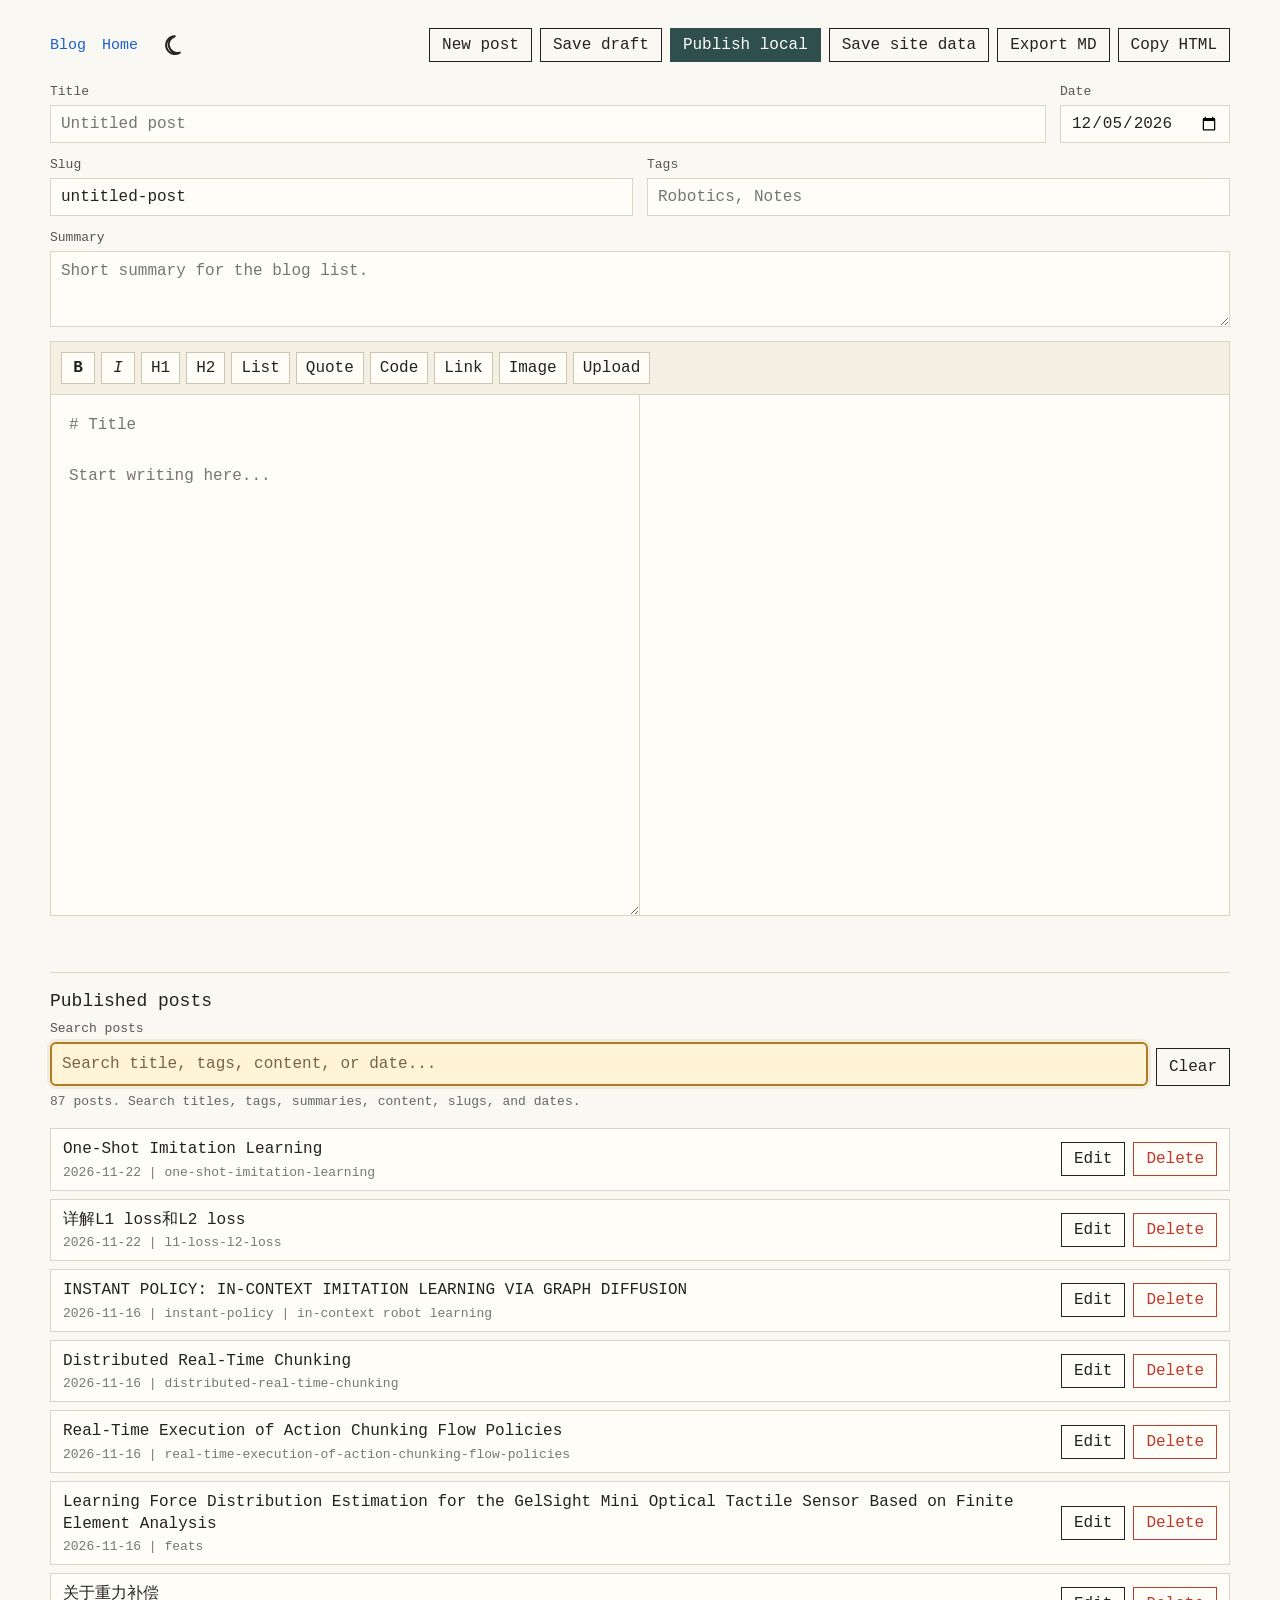
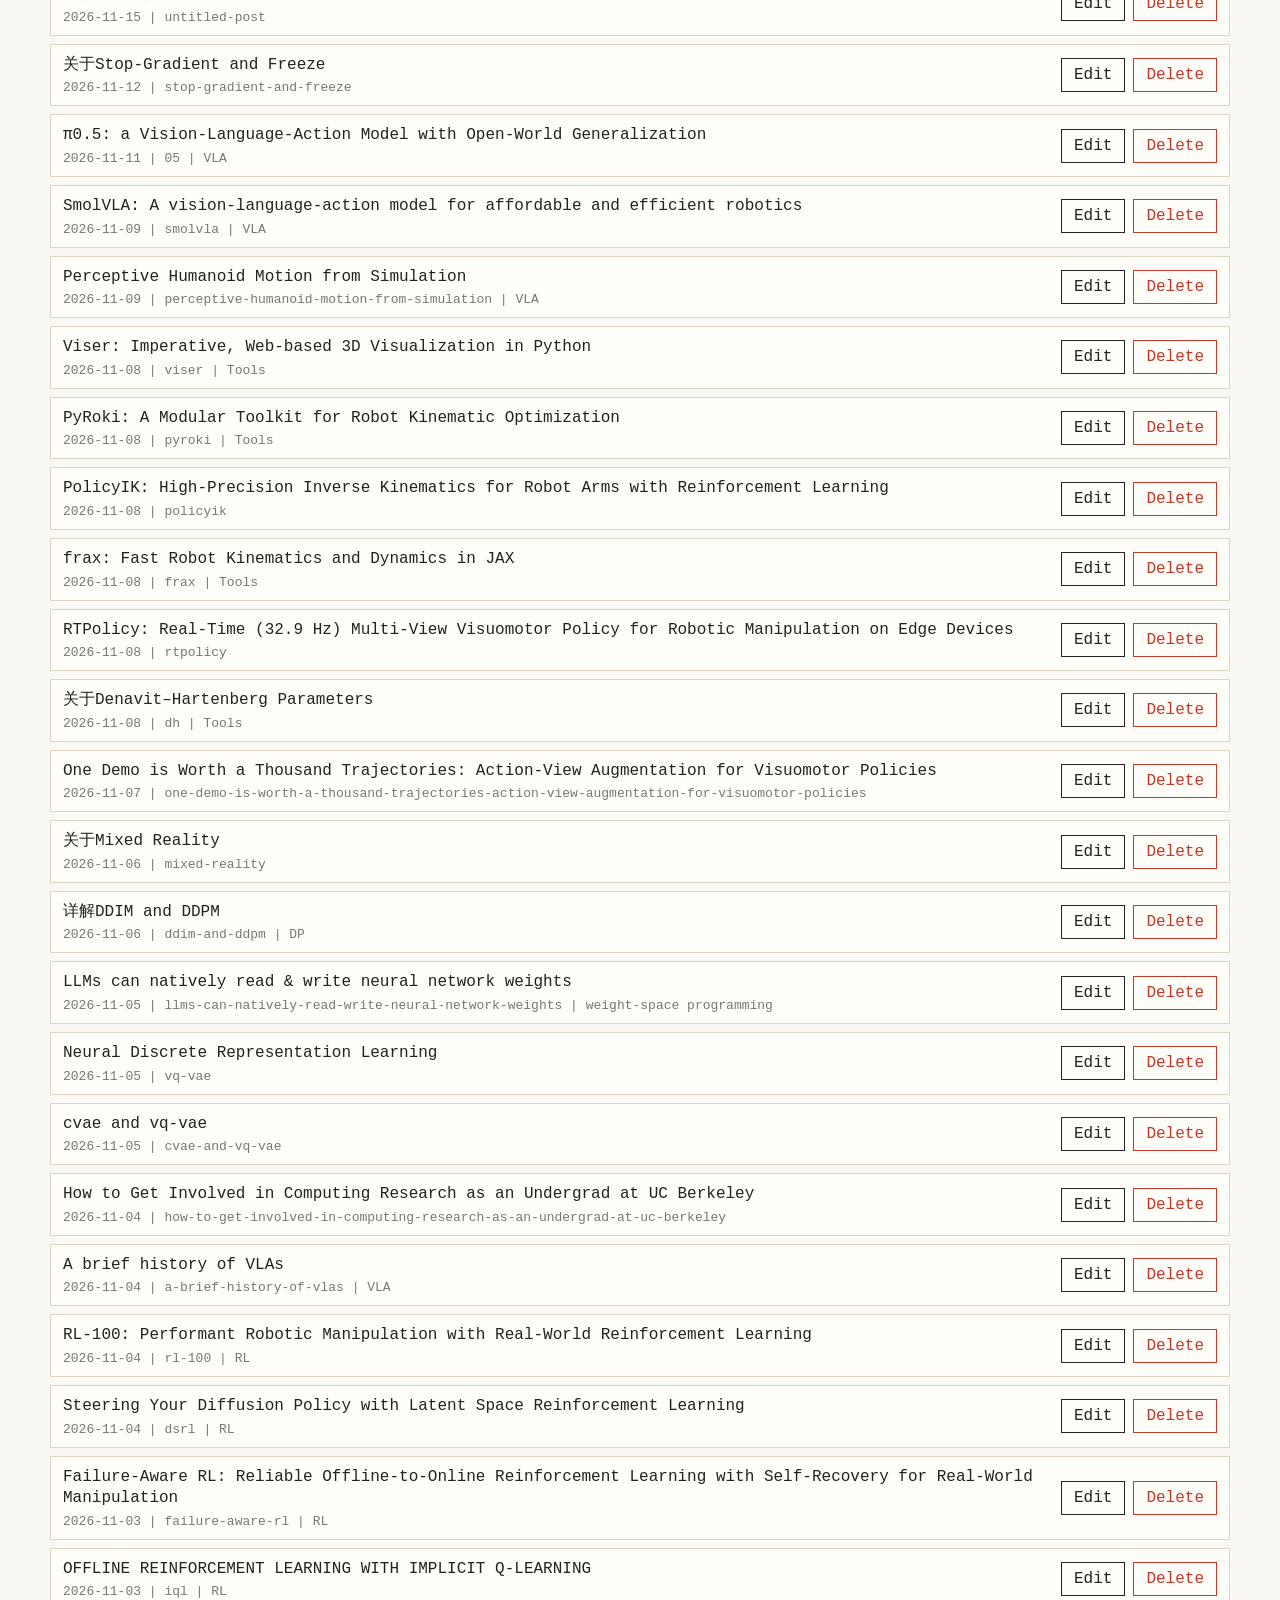
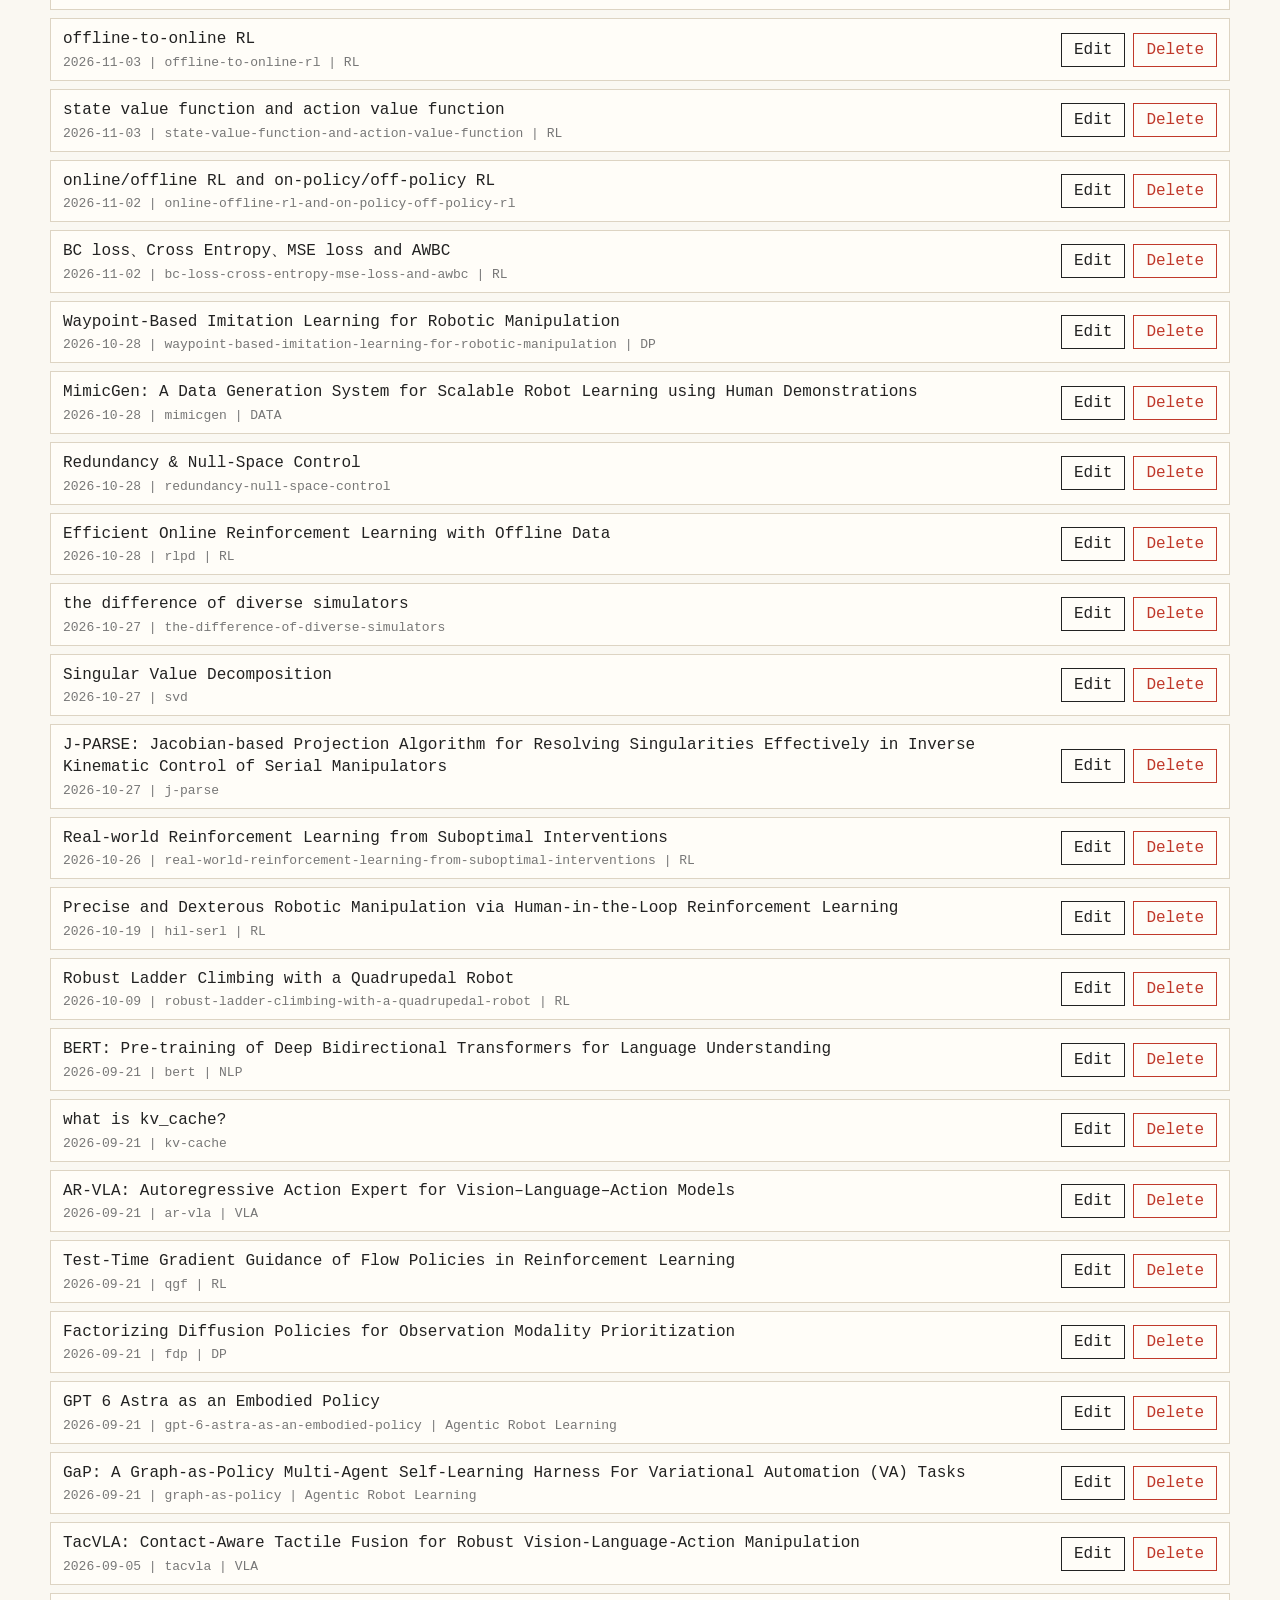
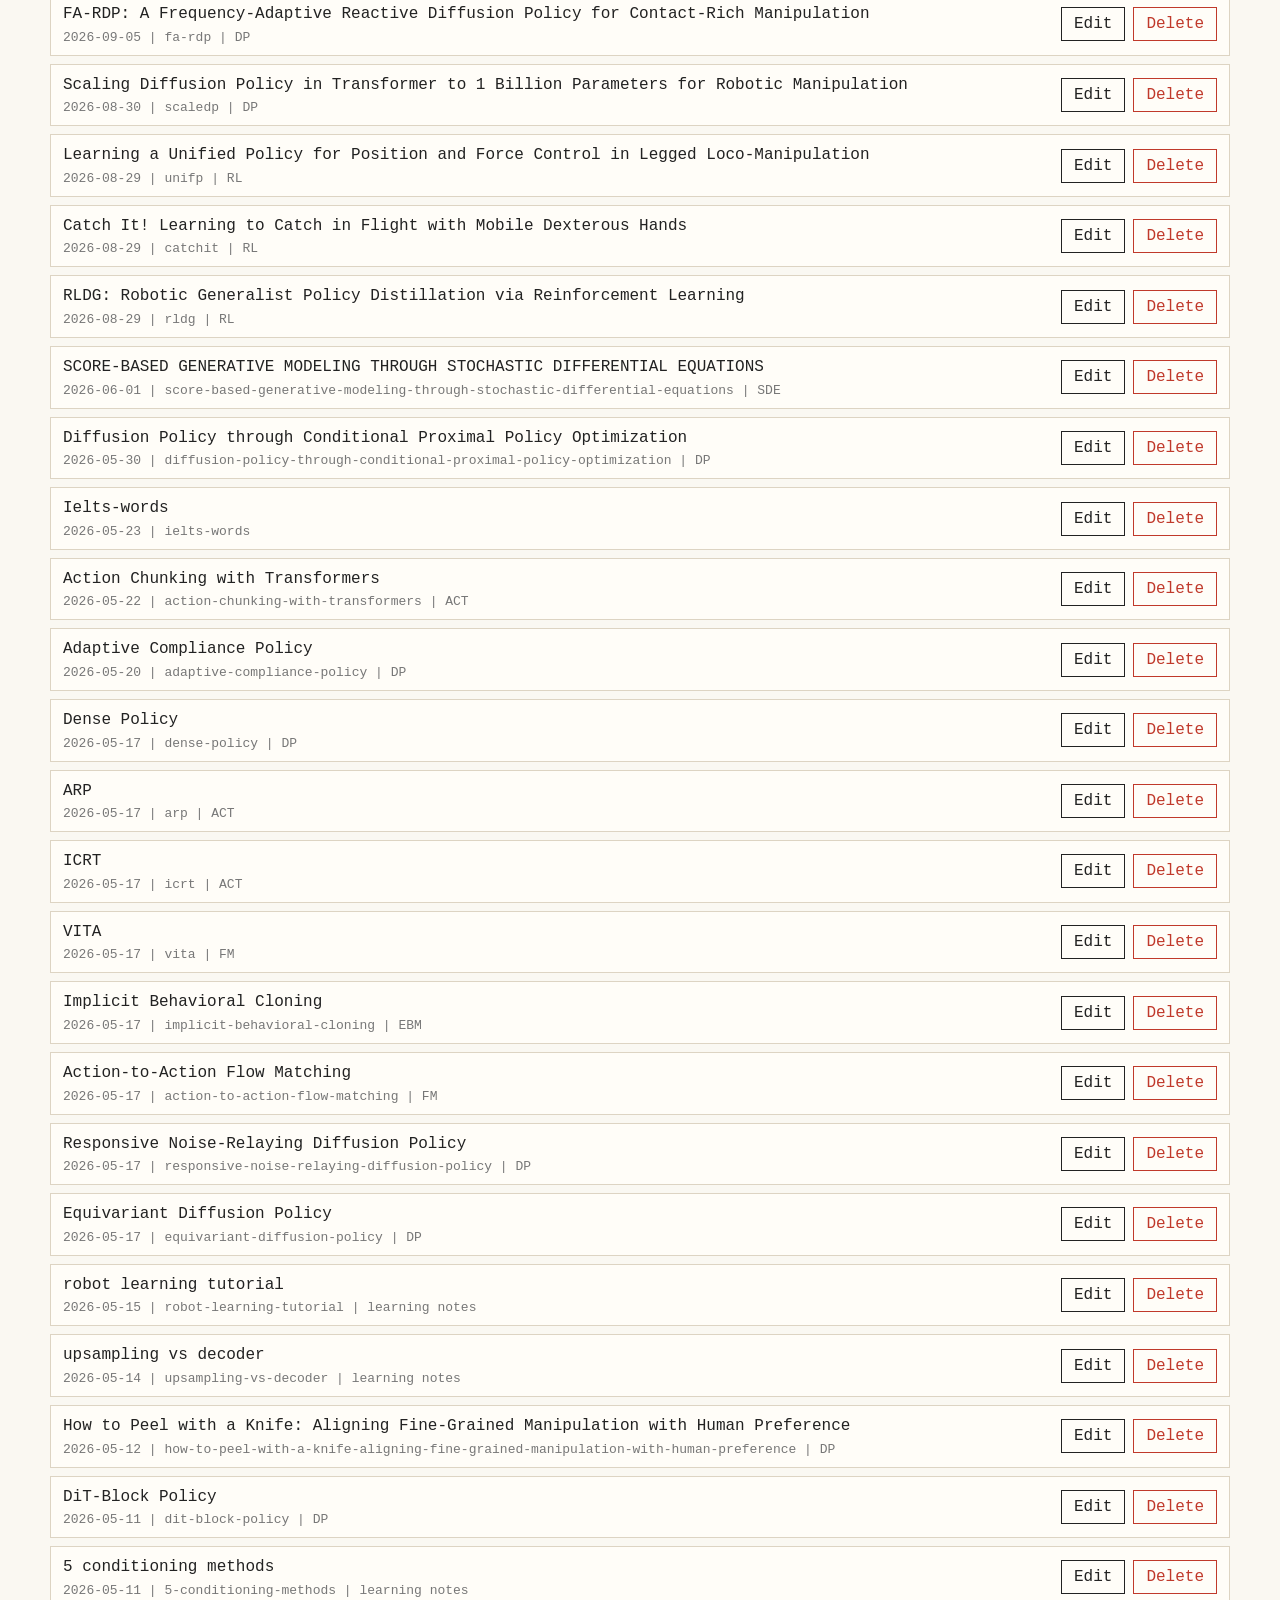
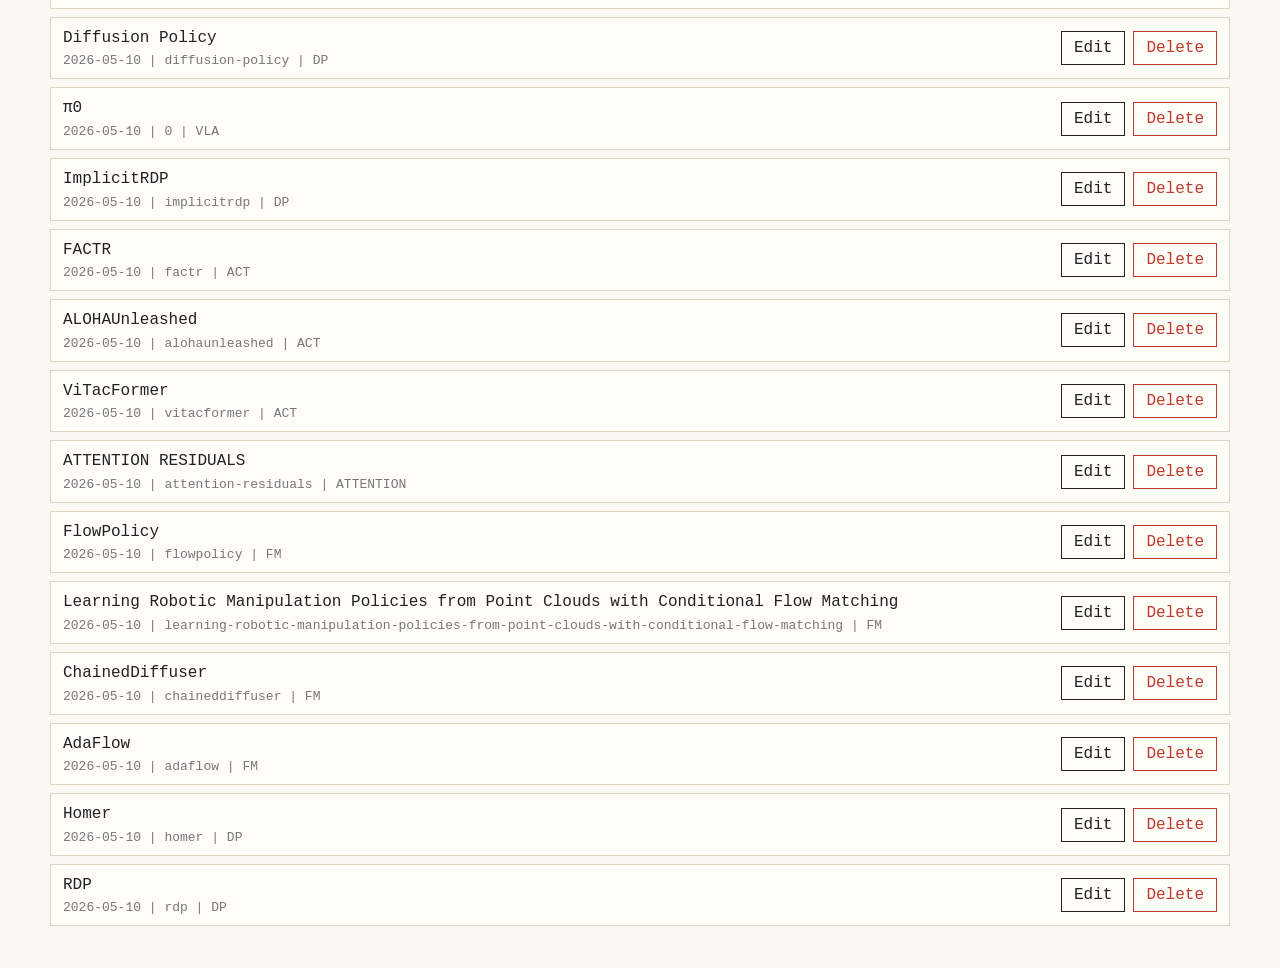
<file: blog-editor.html>
<!DOCTYPE html>
<html lang="en">
<head>
<meta charset="UTF-8">
<meta name="viewport" content="width=device-width, initial-scale=1.0">
<title>Hency | Blog Editor</title>
<script>
(() => {
    const storedTheme = localStorage.getItem('theme-preference');
    const prefersDark = window.matchMedia('(prefers-color-scheme: dark)').matches;
    const theme = storedTheme || (prefersDark ? 'dark' : 'light');
    document.documentElement.dataset.theme = theme;
})();
</script>
<style>
    html {
        color-scheme: light;
    }

    html[data-theme="dark"] {
        color-scheme: dark;
    }

    body {
        margin: 0;
        font-family: "Courier New", monospace;
        background: #faf8f2;
        color: #222;
    }

    a {
        color: #1a5fd0;
        text-decoration: none;
    }

    a:hover {
        text-decoration: underline;
    }

    button,
    input,
    textarea {
        font: inherit;
    }

    .page {
        width: min(1180px, calc(100% - 32px));
        margin: 0 auto;
        padding: 28px 0 42px;
    }

    .topbar {
        display: flex;
        flex-wrap: wrap;
        align-items: center;
        justify-content: space-between;
        gap: 16px;
        margin-bottom: 22px;
    }

    .nav {
        display: flex;
        flex-wrap: wrap;
        align-items: center;
        gap: 16px;
        font-size: 15px;
    }

    .theme-toggle {
        display: inline-flex;
        align-items: center;
        justify-content: center;
        width: 34px;
        height: 34px;
        margin: 0;
        padding: 0;
        border: 0;
        background: transparent;
        color: #2b241c;
        cursor: pointer;
        transition: color 180ms ease, transform 180ms ease;
    }

    .theme-toggle:hover {
        transform: translateY(-1px);
    }

    .theme-icon {
        display: none;
    }

    .theme-svg {
        width: 24px;
        height: 24px;
        display: block;
    }

    html[data-theme="light"] .theme-icon-light,
    html[data-theme="dark"] .theme-icon-dark {
        display: block;
    }

    .actions {
        display: flex;
        flex-wrap: wrap;
        gap: 8px;
    }

    .button {
        display: inline-flex;
        align-items: center;
        justify-content: center;
        min-height: 34px;
        padding: 7px 12px;
        border: 1px solid #222;
        background: transparent;
        color: #222;
        cursor: pointer;
        text-decoration: none;
    }

    .button:hover {
        background: #222;
        color: #faf8f2;
        text-decoration: none;
    }

    .button-primary {
        border-color: #2f4f4f;
        background: #2f4f4f;
        color: #fffdf8;
    }

    .button-danger {
        border-color: #c0392b;
        color: #c0392b;
    }

    .button-danger:hover {
        background: #c0392b;
        color: #fffdf8;
    }

    .title-row {
        display: grid;
        grid-template-columns: minmax(0, 1fr) 170px;
        gap: 14px;
        margin-bottom: 14px;
    }

    .meta-row {
        display: grid;
        grid-template-columns: minmax(0, 1fr) minmax(0, 1fr);
        gap: 14px;
        margin-bottom: 14px;
    }

    .field {
        display: grid;
        gap: 6px;
    }

    label {
        color: #555;
        font-size: 13px;
    }

    input,
    textarea {
        width: 100%;
        border: 1px solid #ddd4c3;
        background: #fffdf8;
        color: #222;
        box-sizing: border-box;
    }

    input {
        min-height: 38px;
        padding: 8px 10px;
    }

    .summary {
        min-height: 76px;
        margin-bottom: 14px;
        padding: 10px;
        resize: vertical;
    }

    .toolbar {
        display: flex;
        flex-wrap: wrap;
        gap: 6px;
        padding: 10px;
        border: 1px solid #ddd4c3;
        border-bottom: 0;
        background: #f3efe3;
    }

    .tool {
        min-width: 34px;
        height: 32px;
        padding: 0 9px;
        border: 1px solid #cfc4af;
        background: #fffdf8;
        color: #222;
        cursor: pointer;
    }

    .tool:hover {
        border-color: #2f4f4f;
        color: #2f4f4f;
    }

    .editor-grid {
        display: grid;
        grid-template-columns: minmax(0, 1fr) minmax(0, 1fr);
        min-height: 520px;
        border: 1px solid #ddd4c3;
        background: #fffdf8;
    }

    .markdown-input {
        min-height: 520px;
        padding: 18px;
        border: 0;
        border-right: 1px solid #ddd4c3;
        resize: vertical;
        line-height: 1.6;
    }

    .preview {
        min-width: 0;
        padding: 18px 22px;
        overflow-wrap: anywhere;
        line-height: 1.65;
    }

    .preview h1,
    .preview h2,
    .preview h3 {
        line-height: 1.3;
    }

    .preview blockquote {
        margin-left: 0;
        padding-left: 14px;
        border-left: 3px solid #9b7b45;
        color: #5a4d3c;
    }

    .preview pre {
        overflow: auto;
        padding: 12px;
        background: #f3efe3;
    }

    .preview code {
        padding: 1px 4px;
        background: #f3efe3;
    }

    .preview pre code {
        padding: 0;
        background: transparent;
    }

    .preview img {
        max-width: 100%;
        height: auto;
        border: 1px solid #ddd4c3;
        background: #fff;
    }

    .status {
        min-height: 22px;
        margin: 12px 0 0;
        color: #666;
        font-size: 13px;
    }

    .manager {
        margin-top: 22px;
        padding-top: 18px;
        border-top: 1px solid #ddd4c3;
    }

    .manager h2 {
        margin: 0 0 10px;
        font-size: 18px;
        font-weight: normal;
    }

    .post-search-row {
        display: flex;
        align-items: flex-end;
        gap: 8px;
    }

    .post-search-row .field {
        flex: 1;
        min-width: 0;
    }

    .post-search-row .button {
        min-height: 38px;
        box-sizing: border-box;
    }

    .post-search-status {
        margin: 8px 0 12px;
    }

    #post-search {
        min-height: 44px;
        border: 2px solid #ad7c24;
        border-radius: 6px;
        background: #fff5d6;
        box-shadow: 0 0 0 3px rgba(173, 124, 36, 0.1);
        transition: border-color 160ms ease, box-shadow 160ms ease;
    }

    #post-search::placeholder {
        color: #756345;
        opacity: 1;
    }

    #post-search:focus {
        border-color: #8a5b0a;
        outline: 2px solid #ad7c24;
        outline-offset: 2px;
        box-shadow: 0 0 0 5px rgba(173, 124, 36, 0.16);
    }

    html[data-theme="dark"] #post-search {
        border-color: #e3b65c;
        background: #30291b;
        color: #fff1cf;
        box-shadow: 0 0 0 3px rgba(227, 182, 92, 0.12);
    }

    html[data-theme="dark"] #post-search::placeholder {
        color: #c7b38a;
    }

    html[data-theme="dark"] #post-search:focus {
        border-color: #ffcf75;
        outline-color: #ffcf75;
        box-shadow: 0 0 0 5px rgba(227, 182, 92, 0.2);
    }

    .post-manager-excerpt {
        margin: 8px 0 0;
        overflow-wrap: anywhere;
        line-height: 1.5;
    }

    .post-manager-list {
        display: grid;
        gap: 8px;
        margin: 0;
        padding: 0;
        list-style: none;
    }

    .post-manager-item {
        display: grid;
        grid-template-columns: minmax(0, 1fr) auto;
        gap: 12px;
        align-items: center;
        padding: 10px 12px;
        border: 1px solid #ddd4c3;
        background: #fffdf8;
    }

    .post-manager-title {
        margin: 0 0 4px;
        line-height: 1.35;
    }

    .post-manager-meta {
        margin: 0;
        color: #777;
        font-size: 13px;
    }

    .post-manager-actions {
        display: flex;
        flex-wrap: wrap;
        gap: 8px;
        justify-content: flex-end;
    }

    .hidden-input {
        display: none;
    }

    html[data-theme="dark"] body {
        background:
            radial-gradient(circle at top right, rgba(73, 99, 165, 0.18), transparent 28%),
            radial-gradient(circle at top left, rgba(143, 95, 40, 0.14), transparent 25%),
            #111419;
        color: #e7dfd2;
    }

    html[data-theme="dark"] a {
        color: #7ac7ff;
    }

    html[data-theme="dark"] label,
    html[data-theme="dark"] .status {
        color: #aeb8c4;
    }

    html[data-theme="dark"] .theme-toggle {
        color: #e7dfd2;
    }

    html[data-theme="dark"] .theme-toggle:hover {
        color: #ffffff;
    }

    html[data-theme="dark"] input,
    html[data-theme="dark"] textarea,
    html[data-theme="dark"] .editor-grid,
    html[data-theme="dark"] .post-manager-item,
    html[data-theme="dark"] .tool {
        border-color: #2c3642;
        background: rgba(20, 25, 32, 0.94);
        color: #f3ecdf;
    }

    html[data-theme="dark"] .toolbar {
        border-color: #2c3642;
        background: rgba(30, 38, 49, 0.98);
    }

    html[data-theme="dark"] .manager {
        border-top-color: #2c3642;
    }

    html[data-theme="dark"] .post-manager-meta {
        color: #aeb8c4;
    }

    html[data-theme="dark"] .markdown-input {
        border-right-color: #2c3642;
    }

    html[data-theme="dark"] .button {
        border-color: #7ac7ff;
        color: #7ac7ff;
    }

    html[data-theme="dark"] .button:hover,
    html[data-theme="dark"] .button-primary {
        background: #7ac7ff;
        color: #111419;
    }

    html[data-theme="dark"] .button-danger {
        border-color: #ff8f87;
        color: #ff8f87;
    }

    html[data-theme="dark"] .button-danger:hover {
        background: #ff8f87;
        color: #111419;
    }

    html[data-theme="dark"] .preview blockquote {
        border-left-color: #7ac7ff;
        color: #c9d7e6;
    }

    html[data-theme="dark"] .preview pre,
    html[data-theme="dark"] .preview code {
        background: #1a212b;
    }

    html[data-theme="dark"] .preview img {
        border-color: #2c3642;
        background: #171d25;
    }

    @media (max-width: 860px) {
        .title-row,
        .meta-row,
        .post-manager-item,
        .editor-grid {
            grid-template-columns: 1fr;
        }

        .markdown-input {
            border-right: 0;
            border-bottom: 1px solid #ddd4c3;
        }

        html[data-theme="dark"] .markdown-input {
            border-bottom-color: #2c3642;
        }
    }
</style>
</head>
<body>
    <main class="page">
        <div class="topbar">
            <nav class="nav" aria-label="Editor navigation">
                <a href="blog.html">Blog</a>
                <a href="index.html">Home</a>
                <button type="button" class="theme-toggle" id="theme-toggle" aria-pressed="false" aria-label="Toggle color theme">
                    <span class="theme-icon theme-icon-light" aria-hidden="true">
                        <svg viewBox="0 0 24 24" class="theme-svg">
                            <path d="M15.8 3.2a8.9 8.9 0 1 0 5 16.4 8.1 8.1 0 1 1-5-16.4Z" fill="none" stroke="currentColor" stroke-linejoin="round" stroke-width="2"></path>
                        </svg>
                    </span>
                    <span class="theme-icon theme-icon-dark" aria-hidden="true">
                        <svg viewBox="0 0 24 24" class="theme-svg">
                            <circle cx="12" cy="12" r="4" fill="none" stroke="currentColor" stroke-width="2"></circle>
                            <path d="M12 1.8v3.1M12 19.1v3.1M22.2 12h-3.1M4.9 12H1.8M19.2 4.8l-2.2 2.2M7 17l-2.2 2.2M19.2 19.2 17 17M7 7 4.8 4.8" fill="none" stroke="currentColor" stroke-linecap="round" stroke-width="2"></path>
                        </svg>
                    </span>
                </button>
            </nav>
            <div class="actions">
                <button type="button" class="button" id="new-post">New post</button>
                <button type="button" class="button" id="save-draft">Save draft</button>
                <button type="button" class="button button-primary" id="publish-local">Publish local</button>
                <button type="button" class="button" id="save-site-data">Save site data</button>
                <button type="button" class="button" id="export-md">Export MD</button>
                <button type="button" class="button" id="copy-html">Copy HTML</button>
            </div>
        </div>

        <section aria-label="Post metadata">
            <div class="title-row">
                <div class="field">
                    <label for="title">Title</label>
                    <input id="title" type="text" placeholder="Untitled post">
                </div>
                <div class="field">
                    <label for="date">Date</label>
                    <input id="date" type="date">
                </div>
            </div>
            <div class="meta-row">
                <div class="field">
                    <label for="slug">Slug</label>
                    <input id="slug" type="text" placeholder="untitled-post">
                </div>
                <div class="field">
                    <label for="tags">Tags</label>
                    <input id="tags" type="text" placeholder="Robotics, Notes">
                </div>
            </div>
            <div class="field">
                <label for="summary">Summary</label>
                <textarea class="summary" id="summary" placeholder="Short summary for the blog list."></textarea>
            </div>
        </section>

        <section aria-label="Post editor">
            <div class="toolbar" role="toolbar" aria-label="Markdown toolbar">
                <button type="button" class="tool" data-wrap="**" title="Bold"><b>B</b></button>
                <button type="button" class="tool" data-wrap="*" title="Italic"><i>I</i></button>
                <button type="button" class="tool" data-prefix="# " title="Heading 1">H1</button>
                <button type="button" class="tool" data-prefix="## " title="Heading 2">H2</button>
                <button type="button" class="tool" data-prefix="- " title="List">List</button>
                <button type="button" class="tool" data-prefix="> " title="Quote">Quote</button>
                <button type="button" class="tool" data-wrap="`" title="Code">Code</button>
                <button type="button" class="tool" id="insert-link" title="Link">Link</button>
                <button type="button" class="tool" id="insert-image-url" title="Image URL">Image</button>
                <button type="button" class="tool" id="upload-image" title="Upload image">Upload</button>
                <input class="hidden-input" id="image-file" type="file" accept="image/*">
            </div>
            <div class="editor-grid">
                <textarea id="markdown" class="markdown-input" spellcheck="true" placeholder="# Title&#10;&#10;Start writing here..."></textarea>
                <article id="preview" class="preview" aria-label="Preview"></article>
            </div>
            <p class="status" id="status"></p>
        </section>

        <section class="manager" aria-label="Published posts">
            <h2>Published posts</h2>
            <div class="post-search-row" role="search" aria-label="Search published posts">
                <div class="field">
                    <label for="post-search">Search posts</label>
                    <input id="post-search" type="search" placeholder="Search title, tags, content, or date..." aria-controls="post-manager-list" aria-describedby="post-search-status">
                </div>
                <button type="button" class="button" id="clear-post-search">Clear</button>
            </div>
            <p class="status post-search-status" id="post-search-status" role="status" aria-live="polite"></p>
            <ul class="post-manager-list" id="post-manager-list"></ul>
        </section>
    </main>

<script src="posts-data.js"></script>
<script>
const fields = {
    title: document.getElementById('title'),
    date: document.getElementById('date'),
    slug: document.getElementById('slug'),
    tags: document.getElementById('tags'),
    summary: document.getElementById('summary'),
    markdown: document.getElementById('markdown'),
};
const preview = document.getElementById('preview');
const statusText = document.getElementById('status');
const postManagerList = document.getElementById('post-manager-list');
const postSearch = document.getElementById('post-search');
const postSearchStatus = document.getElementById('post-search-status');
const themeToggle = document.getElementById('theme-toggle');
const draftKey = 'hency-blog-draft';
const postsKey = 'hency-blog-posts';
const deletedPostsKey = 'hency-blog-deleted-posts';
let slugEdited = false;

function today() {
    return new Date().toISOString().slice(0, 10);
}

function setStatus(message) {
    statusText.textContent = message;
}

function applyTheme(theme) {
    document.documentElement.dataset.theme = theme;
    localStorage.setItem('theme-preference', theme);
    if (themeToggle) {
        const isDark = theme === 'dark';
        themeToggle.setAttribute('aria-pressed', String(isDark));
        themeToggle.setAttribute(
            'aria-label',
            isDark ? 'Switch to light mode' : 'Switch to dark mode'
        );
        themeToggle.title = isDark ? 'Light mode' : 'Dark mode';
    }
}

function slugify(value) {
    return value
        .toLowerCase()
        .trim()
        .replace(/[^a-z0-9]+/g, '-')
        .replace(/^-+|-+$/g, '')
        || 'untitled-post';
}

function escapeHtml(value) {
    return value.replace(/[&<>"']/g, (character) => ({
        '&': '&amp;',
        '<': '&lt;',
        '>': '&gt;',
        '"': '&quot;',
        "'": '&#39;',
    }[character]));
}

function getSitePosts() {
    return Array.isArray(window.HENCY_BLOG_POSTS) ? window.HENCY_BLOG_POSTS : [];
}

function getLocalPosts() {
    return JSON.parse(localStorage.getItem(postsKey) || '[]');
}

function getDeletedSlugs() {
    return JSON.parse(localStorage.getItem(deletedPostsKey) || '[]');
}

function setDeletedSlugs(slugs) {
    localStorage.setItem(deletedPostsKey, JSON.stringify(Array.from(new Set(slugs))));
}

function mergePosts(basePosts, overridePosts) {
    const deletedSlugs = new Set(getDeletedSlugs());
    const postsBySlug = new Map();
    basePosts.forEach((post) => {
        if (!deletedSlugs.has(post.slug)) {
            postsBySlug.set(post.slug, post);
        }
    });
    overridePosts.forEach((post) => {
        if (!deletedSlugs.has(post.slug)) {
            postsBySlug.set(post.slug, post);
        }
    });
    return Array.from(postsBySlug.values());
}

function getAllPosts() {
    return mergePosts(getSitePosts(), getLocalPosts());
}

function isPublishablePost(post) {
    const title = String(post.title || '').trim().toLowerCase();
    const hasContent = Boolean(
        String(post.markdown || '').trim()
        || String(post.summary || '').trim()
        || String(post.tags || '').trim()
    );
    return title !== 'untitled post' || hasContent;
}

function inlineMarkdown(value) {
    return value
        .replace(/!\[([^\]]*)\]\(([^)]+)\)/g, '<img src="$2" alt="$1">')
        .replace(/\[([^\]]+)\]\(([^)]+)\)/g, '<a href="$2" target="_blank" rel="noopener noreferrer">$1</a>')
        .replace(/`([^`]+)`/g, '<code>$1</code>')
        .replace(/\*\*([^*]+)\*\*/g, '<strong>$1</strong>')
        .replace(/\*([^*]+)\*/g, '<em>$1</em>');
}

function markdownToHtml(markdown) {
    const lines = escapeHtml(markdown).split('\n');
    const html = [];
    let inCode = false;
    let inList = false;

    lines.forEach((line) => {
        if (line.startsWith('```')) {
            if (inCode) {
                html.push('</code></pre>');
                inCode = false;
            } else {
                if (inList) {
                    html.push('</ul>');
                    inList = false;
                }
                html.push('<pre><code>');
                inCode = true;
            }
            return;
        }

        if (inCode) {
            html.push(`${line}\n`);
            return;
        }

        if (/^- /.test(line)) {
            if (!inList) {
                html.push('<ul>');
                inList = true;
            }
            html.push(`<li>${inlineMarkdown(line.slice(2))}</li>`);
            return;
        }

        if (inList) {
            html.push('</ul>');
            inList = false;
        }

        if (!line.trim()) {
            html.push('');
        } else if (line.startsWith('### ')) {
            html.push(`<h3>${inlineMarkdown(line.slice(4))}</h3>`);
        } else if (line.startsWith('## ')) {
            html.push(`<h2>${inlineMarkdown(line.slice(3))}</h2>`);
        } else if (line.startsWith('# ')) {
            html.push(`<h1>${inlineMarkdown(line.slice(2))}</h1>`);
        } else if (line.startsWith('> ')) {
            html.push(`<blockquote>${inlineMarkdown(line.slice(2))}</blockquote>`);
        } else {
            html.push(`<p>${inlineMarkdown(line)}</p>`);
        }
    });

    if (inList) {
        html.push('</ul>');
    }
    if (inCode) {
        html.push('</code></pre>');
    }

    return html.join('\n');
}

function renderPreview() {
    preview.innerHTML = markdownToHtml(fields.markdown.value);
}

function getPost() {
    return {
        title: fields.title.value.trim() || 'Untitled post',
        date: fields.date.value || today(),
        slug: slugify(fields.slug.value),
        tags: fields.tags.value.trim(),
        summary: fields.summary.value.trim(),
        markdown: fields.markdown.value,
        updatedAt: new Date().toISOString(),
    };
}

function fillPost(post) {
    fields.title.value = post.title || '';
    fields.date.value = post.date || today();
    fields.slug.value = post.slug || slugify(post.title || '');
    fields.tags.value = post.tags || '';
    fields.summary.value = post.summary || '';
    fields.markdown.value = post.markdown || '';
    renderPreview();
}

function clearEditor() {
    slugEdited = false;
    fillPost({
        title: '',
        date: today(),
        slug: '',
        tags: '',
        summary: '',
        markdown: '',
    });
    localStorage.removeItem(draftKey);
    setStatus('New post ready. Fill title, tags, summary, and content, then publish local.');
}

function insertAtCursor(before, after = '', placeholder = '') {
    const input = fields.markdown;
    const start = input.selectionStart;
    const end = input.selectionEnd;
    const selected = input.value.slice(start, end) || placeholder;
    input.value = `${input.value.slice(0, start)}${before}${selected}${after}${input.value.slice(end)}`;
    input.focus();
    input.selectionStart = start + before.length;
    input.selectionEnd = start + before.length + selected.length;
    renderPreview();
}

function prefixLine(prefix) {
    const input = fields.markdown;
    const start = input.selectionStart;
    const lineStart = input.value.lastIndexOf('\n', start - 1) + 1;
    input.value = `${input.value.slice(0, lineStart)}${prefix}${input.value.slice(lineStart)}`;
    input.focus();
    input.selectionStart = start + prefix.length;
    input.selectionEnd = input.selectionStart;
    renderPreview();
}

function saveDraft() {
    localStorage.setItem(draftKey, JSON.stringify(getPost()));
    setStatus('Draft saved.');
}

function publishLocal() {
    const post = getPost();
    const posts = getLocalPosts();
    const nextPosts = posts.filter((item) => item.slug !== post.slug);
    nextPosts.push(post);
    setDeletedSlugs(getDeletedSlugs().filter((slug) => slug !== post.slug));
    localStorage.setItem(postsKey, JSON.stringify(nextPosts));
    localStorage.setItem(draftKey, JSON.stringify(post));
    renderPostManager();
    setStatus('Published locally. Open Blog to see it on this browser.');
}

function getSearchExcerpt(post, terms) {
    const markdown = String(post.markdown || '');
    const summary = String(post.summary || '');
    const source = terms.some((term) => markdown.toLowerCase().includes(term))
        ? markdown
        : terms.some((term) => summary.toLowerCase().includes(term)) ? summary : markdown || summary;
    const content = source.replace(/\s+/g, ' ').trim();
    const lowerContent = content.toLowerCase();
    const matchPositions = terms.map((term) => lowerContent.indexOf(term)).filter((index) => index >= 0);
    const start = matchPositions.length ? Math.max(0, Math.min(...matchPositions) - 45) : 0;
    const excerpt = content.slice(start, start + 180);
    return `${start > 0 ? '...' : ''}${excerpt}${start + excerpt.length < content.length ? '...' : ''}`;
}

function renderPostManager() {
    const allPosts = getAllPosts()
        .sort((first, second) => String(second.date).localeCompare(String(first.date)));
    const terms = postSearch.value.trim().toLowerCase().split(/\s+/).filter(Boolean);
    const posts = allPosts.filter((post) => {
        const searchable = [post.title, post.tags, post.summary, post.markdown, post.slug, post.date]
            .map((value) => String(value || '').toLowerCase()).join('\n');
        return terms.every((term) => searchable.includes(term));
    });
    postSearchStatus.textContent = terms.length
        ? `${posts.length} of ${allPosts.length} posts match. All keywords must match; search is case-insensitive.`
        : `${allPosts.length} posts. Search titles, tags, summaries, content, slugs, and dates.`;
    postManagerList.innerHTML = '';

    if (!posts.length) {
        const emptyItem = document.createElement('li');
        emptyItem.className = 'post-manager-item';
        const message = document.createElement('p');
        message.className = 'post-manager-meta';
        message.textContent = allPosts.length ? 'No matching posts. Try different keywords or clear the search.' : 'No posts yet.';
        emptyItem.appendChild(message);
        postManagerList.appendChild(emptyItem);
        return;
    }

    posts.forEach((post) => {
        const item = document.createElement('li');
        item.className = 'post-manager-item';
        item.innerHTML = `
            <div>
                <p class="post-manager-title">${escapeHtml(post.title || 'Untitled post')}</p>
                <p class="post-manager-meta">${escapeHtml(post.date || 'Undated')} | ${escapeHtml(post.slug || '')}${post.tags ? ` | ${escapeHtml(post.tags)}` : ''}</p>
                ${terms.length ? `<p class="post-manager-meta post-manager-excerpt">${escapeHtml(getSearchExcerpt(post, terms))}</p>` : ''}
            </div>
            <div class="post-manager-actions">
                <button type="button" class="button" data-edit-post="${escapeHtml(post.slug)}">Edit</button>
                <button type="button" class="button button-danger" data-delete-post="${escapeHtml(post.slug)}">Delete</button>
            </div>
        `;
        postManagerList.appendChild(item);
    });
}

function downloadFile(filename, content, type) {
    const blob = new Blob([content], { type });
    const link = document.createElement('a');
    link.href = URL.createObjectURL(blob);
    link.download = filename;
    link.click();
    URL.revokeObjectURL(link.href);
}

function buildPostsDataContent() {
    const posts = getAllPosts()
        .filter(isPublishablePost)
        .sort((first, second) => String(second.date).localeCompare(String(first.date)));
    return `window.HENCY_BLOG_POSTS = ${JSON.stringify(posts, null, 4)};\n`;
}

async function saveSiteData() {
    const content = buildPostsDataContent();

    if ('showSaveFilePicker' in window) {
        try {
            const handle = await window.showSaveFilePicker({
                suggestedName: 'posts-data.js',
                types: [{
                    description: 'JavaScript data file',
                    accept: { 'text/javascript': ['.js'] },
                }],
            });
            const writable = await handle.createWritable();
            await writable.write(content);
            await writable.close();
            setStatus('posts-data.js saved. Commit and push it to share these posts.');
            return;
        } catch (error) {
            if (error.name === 'AbortError') {
                setStatus('Save cancelled.');
                return;
            }
        }
    }

    downloadFile('posts-data.js', content, 'text/javascript');
    setStatus('posts-data.js downloaded. Replace the repo file with it, then commit and push.');
}

function downloadMarkdown() {
    const post = getPost();
    const frontMatter = [
        '---',
        `title: "${post.title.replace(/"/g, '\\"')}"`,
        `date: ${post.date}`,
        `tags: ${post.tags}`,
        '---',
        '',
    ].join('\n');
    downloadFile(`${post.slug}.md`, frontMatter + post.markdown, 'text/markdown');
    setStatus('Markdown exported.');
}

async function copyHtmlSnippet() {
    const post = getPost();
    const snippet = `<li class="post">
    <h2 class="post-title">
        <a href="#">${escapeHtml(post.title)}</a>
    </h2>
    <p class="post-meta">${escapeHtml(post.date)}${post.tags ? ` | ${escapeHtml(post.tags)}` : ''}</p>
    <p class="post-summary">${escapeHtml(post.summary)}</p>
</li>`;
    await navigator.clipboard.writeText(snippet);
    setStatus('HTML copied.');
}

document.querySelectorAll('.tool[data-wrap]').forEach((button) => {
    button.addEventListener('click', () => {
        const mark = button.dataset.wrap;
        insertAtCursor(mark, mark, 'text');
    });
});

document.querySelectorAll('.tool[data-prefix]').forEach((button) => {
    button.addEventListener('click', () => prefixLine(button.dataset.prefix));
});

document.getElementById('insert-link').addEventListener('click', () => {
    insertAtCursor('[', '](https://example.com)', 'link text');
});

document.getElementById('insert-image-url').addEventListener('click', () => {
    insertAtCursor('![image](', ')', 'assets/blog_images/example.png');
});

document.getElementById('upload-image').addEventListener('click', () => {
    document.getElementById('image-file').click();
});

document.getElementById('image-file').addEventListener('change', (event) => {
    const file = event.target.files[0];
    if (!file) {
        return;
    }
    const reader = new FileReader();
    reader.addEventListener('load', () => {
        insertAtCursor(`![${file.name}](${reader.result})`);
        setStatus('Image inserted.');
    });
    reader.readAsDataURL(file);
    event.target.value = '';
});

fields.markdown.addEventListener('input', renderPreview);
fields.slug.addEventListener('input', () => {
    slugEdited = true;
});
fields.title.addEventListener('input', () => {
    if (!slugEdited) {
        fields.slug.value = slugify(fields.title.value);
    }
});
applyTheme(document.documentElement.dataset.theme || 'light');
themeToggle?.addEventListener('click', () => {
    const nextTheme =
        document.documentElement.dataset.theme === 'dark' ? 'light' : 'dark';
    applyTheme(nextTheme);
});
document.getElementById('new-post').addEventListener('click', clearEditor);
document.getElementById('save-draft').addEventListener('click', saveDraft);
document.getElementById('publish-local').addEventListener('click', publishLocal);
document.getElementById('save-site-data').addEventListener('click', () => {
    saveSiteData().catch(() => setStatus('Could not save posts-data.js.'));
});
document.getElementById('export-md').addEventListener('click', downloadMarkdown);
document.getElementById('copy-html').addEventListener('click', () => {
    copyHtmlSnippet().catch(() => setStatus('Clipboard is not available in this browser.'));
});
postSearch.addEventListener('input', renderPostManager);
document.getElementById('clear-post-search').addEventListener('click', () => {
    postSearch.value = '';
    renderPostManager();
    postSearch.focus();
});
postSearch.addEventListener('keydown', (event) => {
    if (event.key === 'Escape') {
        event.preventDefault();
        document.getElementById('clear-post-search').click();
    }
});
postManagerList.addEventListener('click', (event) => {
    const editButton = event.target.closest('[data-edit-post]');
    if (!editButton) {
        const deleteButton = event.target.closest('[data-delete-post]');
        if (!deleteButton) {
            return;
        }
        const slugToDelete = deleteButton.dataset.deletePost;
        const postTitle = deleteButton.closest('.post-manager-item')?.querySelector('.post-manager-title')?.textContent || slugToDelete;
        if (!window.confirm(`Delete "${postTitle}"?`)) {
            return;
        }
        const posts = getLocalPosts();
        const nextPosts = posts.filter((item) => item.slug !== slugToDelete);
        localStorage.setItem(postsKey, JSON.stringify(nextPosts));
        setDeletedSlugs([...getDeletedSlugs(), slugToDelete]);
        if (fields.slug.value === slugToDelete) {
            clearEditor();
        }
        renderPostManager();
        setStatus(`Deleted "${postTitle}".`);
        return;
    }
    const posts = getAllPosts();
    const post = posts.find((item) => item.slug === editButton.dataset.editPost);
    if (post) {
        slugEdited = true;
        fillPost(post);
        setStatus(`Editing "${post.title}". Publish local will overwrite this post.`);
        window.scrollTo({ top: 0, behavior: 'smooth' });
    }
});

const params = new URLSearchParams(window.location.search);
const slug = params.get('slug');
const posts = getAllPosts();
const postFromSlug = posts.find((post) => post.slug === slug);
const draft = JSON.parse(localStorage.getItem(draftKey) || 'null');

fillPost(postFromSlug || draft || {
    title: '',
    date: today(),
    slug: '',
    tags: '',
    summary: '',
    markdown: '',
});
renderPostManager();
</script>
</body>
</html>
</file>
